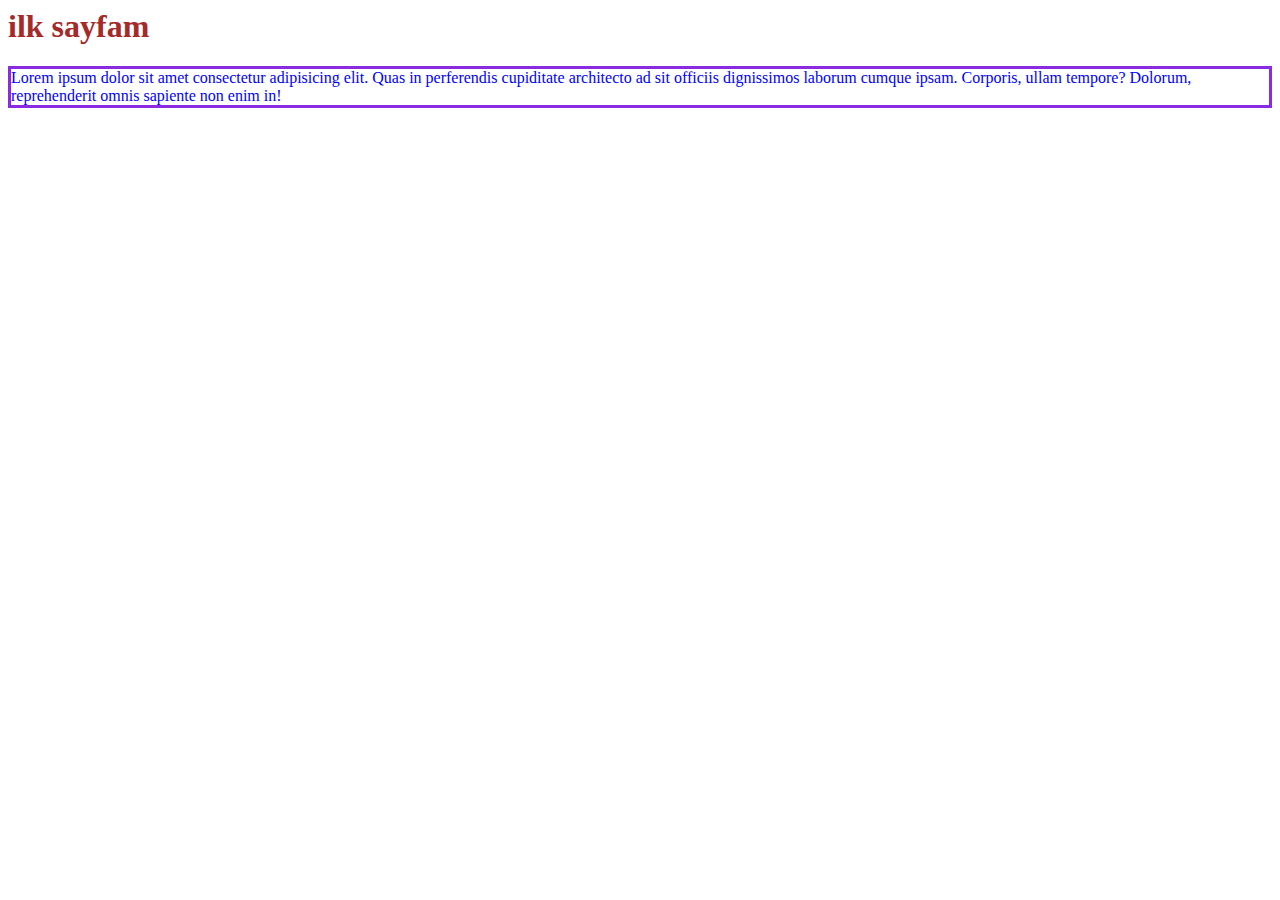
<file: html1calisma/index.html>
<html lang="en">

<head>
    <meta charset="UTF-8" />
    <meta http-equiv="X-UA-Compatible" content="IE=edge" />
    <meta name="viewport" content="width=device-width, initial-scale=1.0" />
    <style>
        p {
            color: blue;
        }
    </style>
    <title>Document</title>
</head>

<body>
    <h1 style="color: brown">ilk sayfam</h1>
    <p>
        Lorem ipsum dolor sit amet consectetur adipisicing elit. Quas in perferendis cupiditate architecto ad sit officiis dignissimos laborum cumque ipsam. Corporis, ullam tempore? Dolorum, reprehenderit omnis sapiente non enim in!
    </p>
    <link rel="stylesheet" href="style.css" />
</body>

</html>
</file>
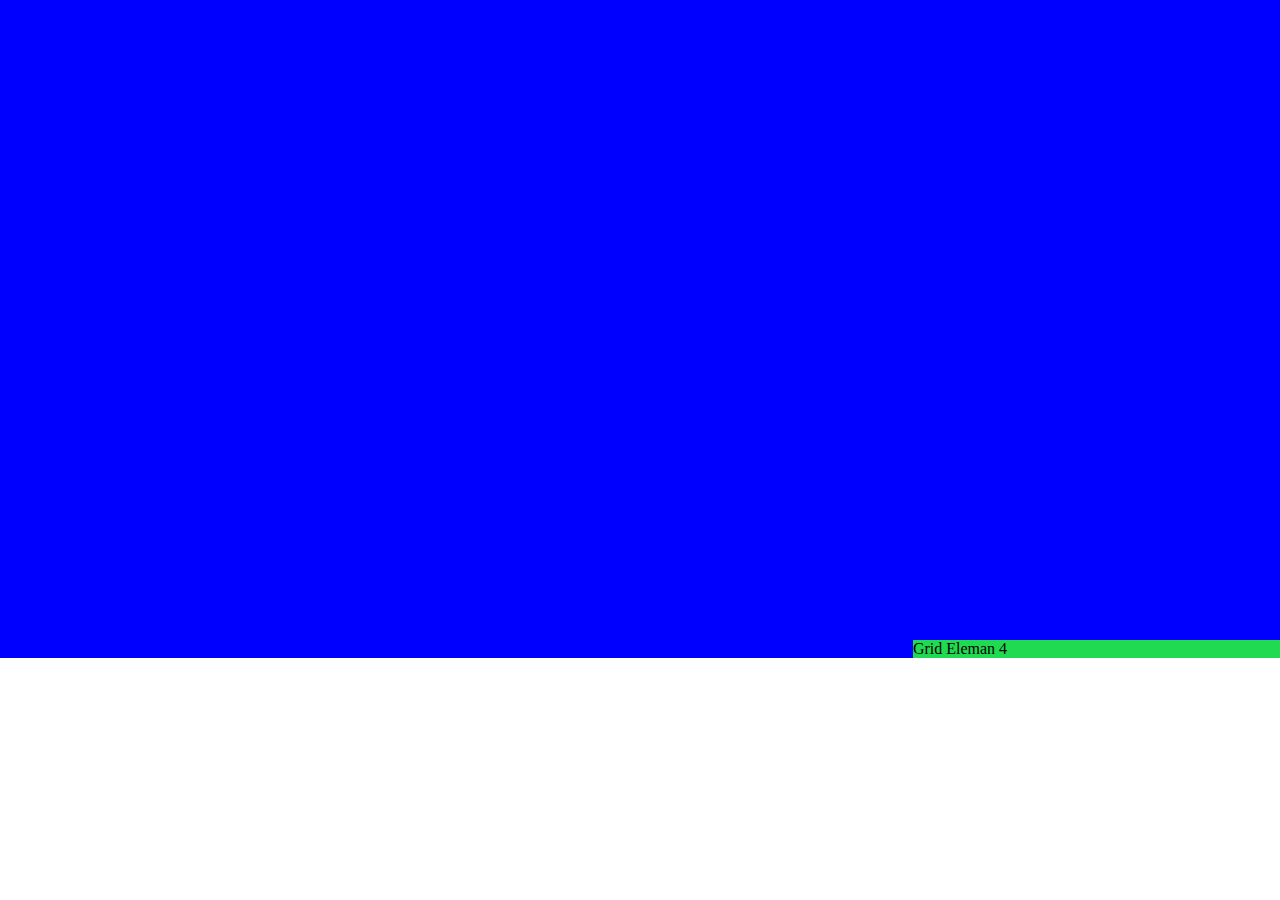
<file: CSS/Css_Grid/grid.html>
<!DOCTYPE html>
<html lang="en">

<head>
    <meta charset="UTF-8" />
    <meta http-equiv="X-UA-Compatible" content="IE=edge" />
    <meta name="viewport" content="width=device-width, initial-scale=1.0" />
    <title>Document</title>
    <style>
        body {
            margin: 0;
        }
        
        .container {
            display: grid;
            grid-template-columns: repeat(3, 200px);
            grid-template-rows: repeat(3, 200px);
            background-color: blue;
            gap: 10px;
            grid-template-areas: {
                "box1 box1 box2" "box1 box1 box2" "box1 box1 box3" "box4 box4 box3"
            }
            /* grid-template-columns: 150px 200px 150px 200px; */
            /* grid-template-columns: 150px auto auto; */
            /* grid-template-columns: auto auto auto; */
            /* grid-template-columns: auto 25% 50%; */
            /* grid-template-columns: repeat(4, auto);  */
            /* repeat komutu tekrar et demektir. auto yerine pixel degeride yazilabilir */
            /* grid-template-columns: repeat(3, 200px); */
            /* grid-template-columns: 1fr 2fr 3fr; */
            /* grid-template-columns: repeat(3, 1fr); */
            /* grid-template-columns: repeat(3, 200px); */
            /* grid-template-rows ile satilara yukseklik ayari verilebilir. */
            /* grid-template-rows: 200px 300px; */
            /* grid-template-rows: 1fr 3fr; */
            /* grid-template-rows: repeat(3, 200px); */
            /* sitede kac satir olacagini tam bilemedigimiz durumda grid-t-rows ile bildigimiz satilarin yuksekligini ayarlariz. diger geri kalan alanla ilgili ise otomatik bir satir yuksekligi ayarlamasi yapilabilir. bunun icin gris- auto-rows o\elligi kullanilir. */
            /* grid-auto-rows: 2fr; */
            /* background-color: brown;
            /* padding: 20px; */
            /* gap: 10px; */
            /* column-gap: 10px; */
            /* row-gap: 10px; */
            /* elemanlari sirlamak ve kapyalayacagi alani genisletmek icin yani satir ve sutun hizasinda genisletip kare ve dikdortgen seklinde uzaktmak icin
      grid-template-area ozelligi kullanilir. ama bunun icin her elemana farkli klass ismi ve grid area ozelligi verilmeli. */
        }
        /* elemanlari esnek sekilde konumlandirabilmek icin, yani elemanlarin siralamasini degistirmek icin first-child {} ozelligi kullanilir. */
        /* .item:first-child {
            grid-column-start: 6;} */
        
        .item {
            background-color: rgb(32, 218, 82);
            /* padding: 20px;
            /* margin: 15px;
            color: #fff;
            font-size: 25px; */
        }
        
        .item-1 {
            grid-area: box1;
        }
        
        .item-2 {
            grid-area: box2;
        }
        
        .item-3 {
            grid-area: box3;
        }
        
        .item-4 {
            grid-area: box4;
        }
    </style>
</head>

<body>
    <!--grid container-->
    <div class="container">
        <!--Grid items: div, img, p ... -->
        <div class="item item-1">Grid Eleman 1</div>
        <div class="item item-2">Grid Eleman 2</div>
        <div class="item item-3">Grid Eleman 3</div>
        <div class="item item-4">Grid Eleman 4</div>
        <!-- <div class="item item-5">Grid Eleman 5</div>
        <div class="item item-6">Grid Eleman 6</div>
        <div class="item item-7">Grid Eleman 7</div>
        <div class="item item-8">Grid Eleman 8</div>
        <div class="item item-9">Grid Eleman 9</div> -->
        <!-- <div class="item">Grid Eleman 10</div>
        <div class="item">Grid Eleman 11</div>
        <div class="item">Grid Eleman 12</div>
        <div class="item">Grid Eleman 13</div>
        <div class="item">Grid Eleman 14</div>
        <div class="item">Grid Eleman 15</div>
        <div class="item">Grid Eleman 16</div>
        <div class="item">Grid Eleman 17</div>
        <div class="item">Grid Eleman 18</div> -->
    </div>
</body>

</html>
</file>
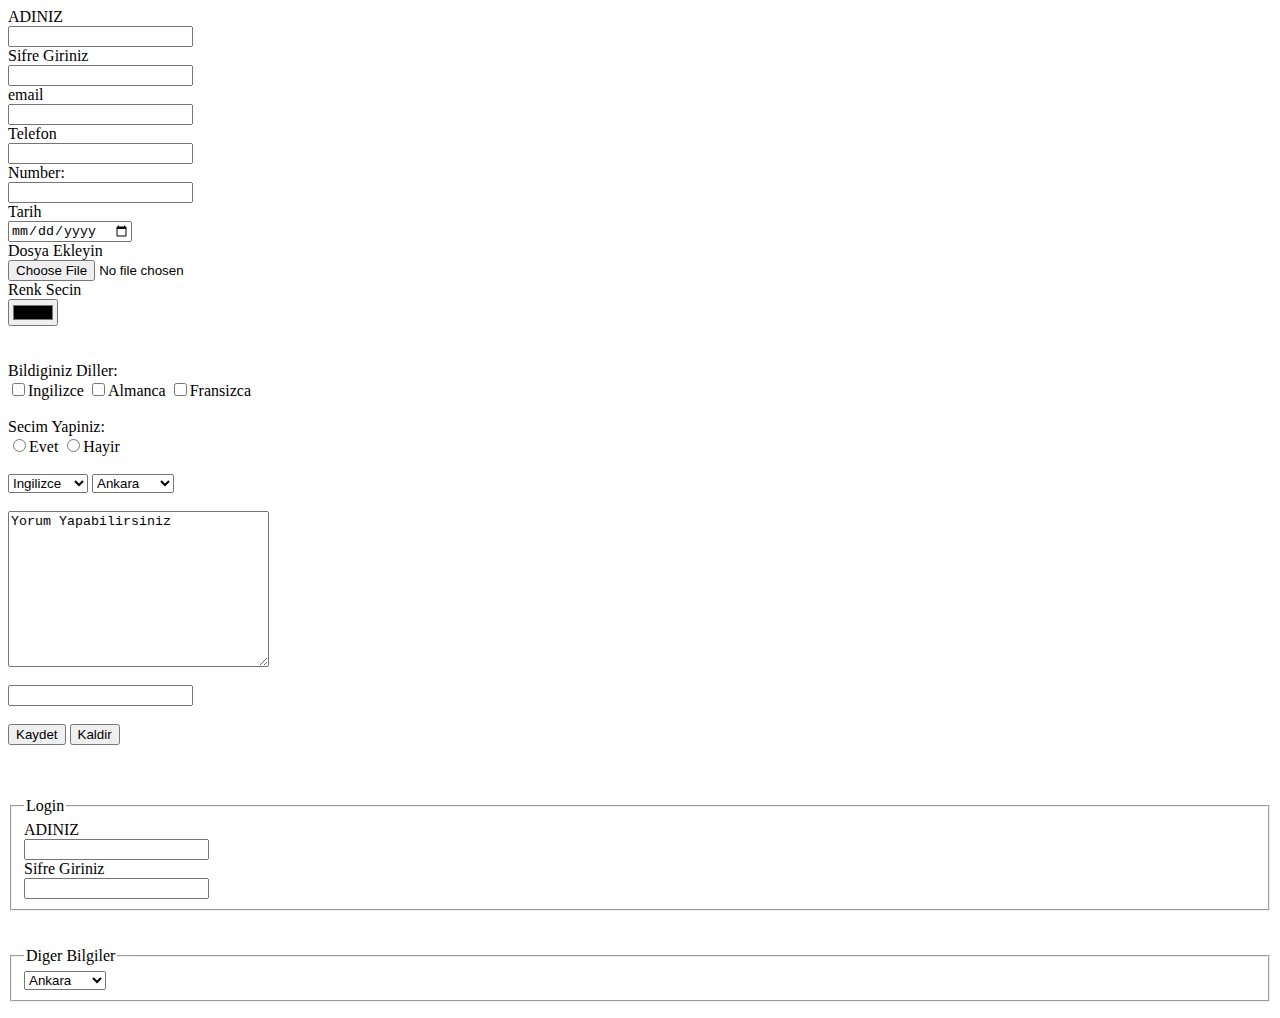
<file: HTML/Woche_1/ders.html>
<html lang="en">

<head>
    <meta charset="UTF-8" />
    <meta http-equiv="X-UA-Compatible" content="IE=edge" />
    <meta name="viewport" content="width=device-width, initial-scale=1.0" />
    <title>Document</title>
</head>

<body>
    <!--   
  <a name="sayfabasi"></a>
    <h1>Baslik</h1>
    <h2>Baslik</h2>
    <h3>Baslik</h3>
    <h4>Baslik</h4>
    <h5>Baslik</h5>
    <h6>Baslik</h6>

    <p>
        Lorem <b>ipsum</b>, <strong>dolor sit</strong> amet
        <small>consectetur</small> <del>adipisicing</del> elit. <i>Esse</i> optio nihil ipsum <mark>accusamus</mark> reprehenderit, <ins>doloribus</ins>, earum odit porro quo corporis,<q>commodi quam deleniti nesciunt</q> voluptatum sit ratione consequatur
        tempore eveniet.
    </p>

    <p><abbr title="Turkiye Buyuk Millet Meclisi">TBMM</abbr></p>

    <pre>
Lorem ipsum dolor sit amet consectetur adipisicing elit. Doloremque minus natus reprehenderit. Odio optio pariatur dignissimos excepturi exercitationem itaque! Aspernatur similique mollitia nostrum harum quod dicta vero at libero excepturi.</pre
    >
    <hr />

    <a href="https://www.google.de/">Google</a>

    <div>HTML CSS JS</div>

    <ul>
      <li>HTML</li>
      <li>CSS</li>
      <li>Js</li>
    </ul>
    <br />
    <ol>
      <li>HTML</li>
      <li>CSS</li>
      <li>JS</li>
    </ol>

    <table>
      <caption>
        Kisi Bilgileri
      </caption>
      <thead>
        <tr>
          <th>Isim</th>
          <th>Dogum Yeri</th>
          <th>Yas</th>
        </tr>
      </thead>
      <tbody>
        <tr>
          <td>Yasin</td>
          <td>Kayseri</td>
          <td>29</td>
        </tr>
      </tbody>
    </table>
    <img src="resim.jpeg" alt="" />
    <br />
    <audio controls>
      <source src="301081_AB_L01_01.mp3" type="audio/mp3" />
    </audio>
    <br />
    <iframe
      width="560"
      height="315"
      src="https://www.youtube.com/embed/wHmaovR2y-A"
      title="YouTube video player"
      frameborder="0"
      allow="accelerometer; autoplay; clipboard-write; encrypted-media; gyroscope; picture-in-picture"
      allowfullscreen
    ></iframe>
    <br />
    <embed src="https://www.youtube.com/embed/wHmaovR2y-A" type="" />
    <br />

    <a href="#sayfabasi"> Sayfa Basina Don</a>
    -->

    <!-- Form Elementleri-->
    <form>
        <label for="name">ADINIZ</label> <br />
        <input type="text" id="name" /> <br />

        <label for="sifre">Sifre Giriniz</label> <br />
        <input type="password" id="sifre" /> <br />
        <label for="email">email</label><br />
        <input type="email" id="email" /><br />
        <label for="tel">Telefon</label><br />
        <input type="tel" id="tel" /><br />
        <label for="number">Number:</label><br />
        <input type="number" name="" id="number" /><br />
        <label for="tarih">Tarih</label><br />
        <input type="date" id="tarih" /><br />
        <label for="dosya">Dosya Ekleyin</label><br />
        <input type="file" id="dosya" /><br />
        <label for="renk">Renk Secin</label><br />
        <input type="color" id="renk" /><br />
        <br /><br />

        <!--Checkbox-->
        Bildiginiz Diller: <br />
        <input type="checkbox" id="ing" />Ingilizce
        <input type="checkbox" id="alm" />Almanca
        <input type="checkbox" id="fra" />Fransizca <br /><br />
        <!--Radio-->
        Secim Yapiniz: <br />
        <input type="radio" name="secim" value="evet" />Evet
        <input type="radio" name="secim" value="hayir" />Hayir

        <br /><br />

        <!--Select-->
        <select>
        <option value="ing">Ingilizce</option>
        <option value="alm">Almanca</option>
        <option value="fra">Fransizca</option>
      </select>

        <select>
        <optgroup label="Ic Anadolu">
          <option value="ank">Ankara</option>
          <option value="kys">Kayseri</option>
        </optgroup>
        <optgroup label="Ege">
          <option value="izm">Izmir</option>
          <option value="ayd">Aydin</option>
        </optgroup>
      </select>
        <br /><br />
        <textarea name="" id="" cols="30" rows="10">
Yorum Yapabilirsiniz</textarea
      >
      <datalist id="diller">
        <option value="HTML"></option>
        <option value="CSS"></option>
      </datalist>

      <br /><br />
      <input list="diller" />
      <br /><br />
      <input type="submit" value="Kaydet" />
      <input type="reset" value="Kaldir" />
      <!--   <input type="button" value="Buton" /> -->
    </form>
    <br /><br />
    <form>
      <fieldset>
        <legend>Login</legend>
        <label for="name">ADINIZ</label> <br />
        <input type="text" id="name" /> <br />

        <label for="sifre">Sifre Giriniz</label> <br />
        <input type="password" id="sifre" /> <br />
      </fieldset>
      <br /><br />
      <fieldset>
        <legend>Diger Bilgiler</legend>
        <select>
          <optgroup label="Ic Anadolu">
            <option value="ank">Ankara</option>
            <option value="kys">Kayseri</option>
          </optgroup>
          <optgroup label="Ege">
            <option value="izm">Izmir</option>
            <option value="ayd">Aydin</option>
          </optgroup>
        </select>
      </fieldset>
    </form>
  </body>
</html>
</file>
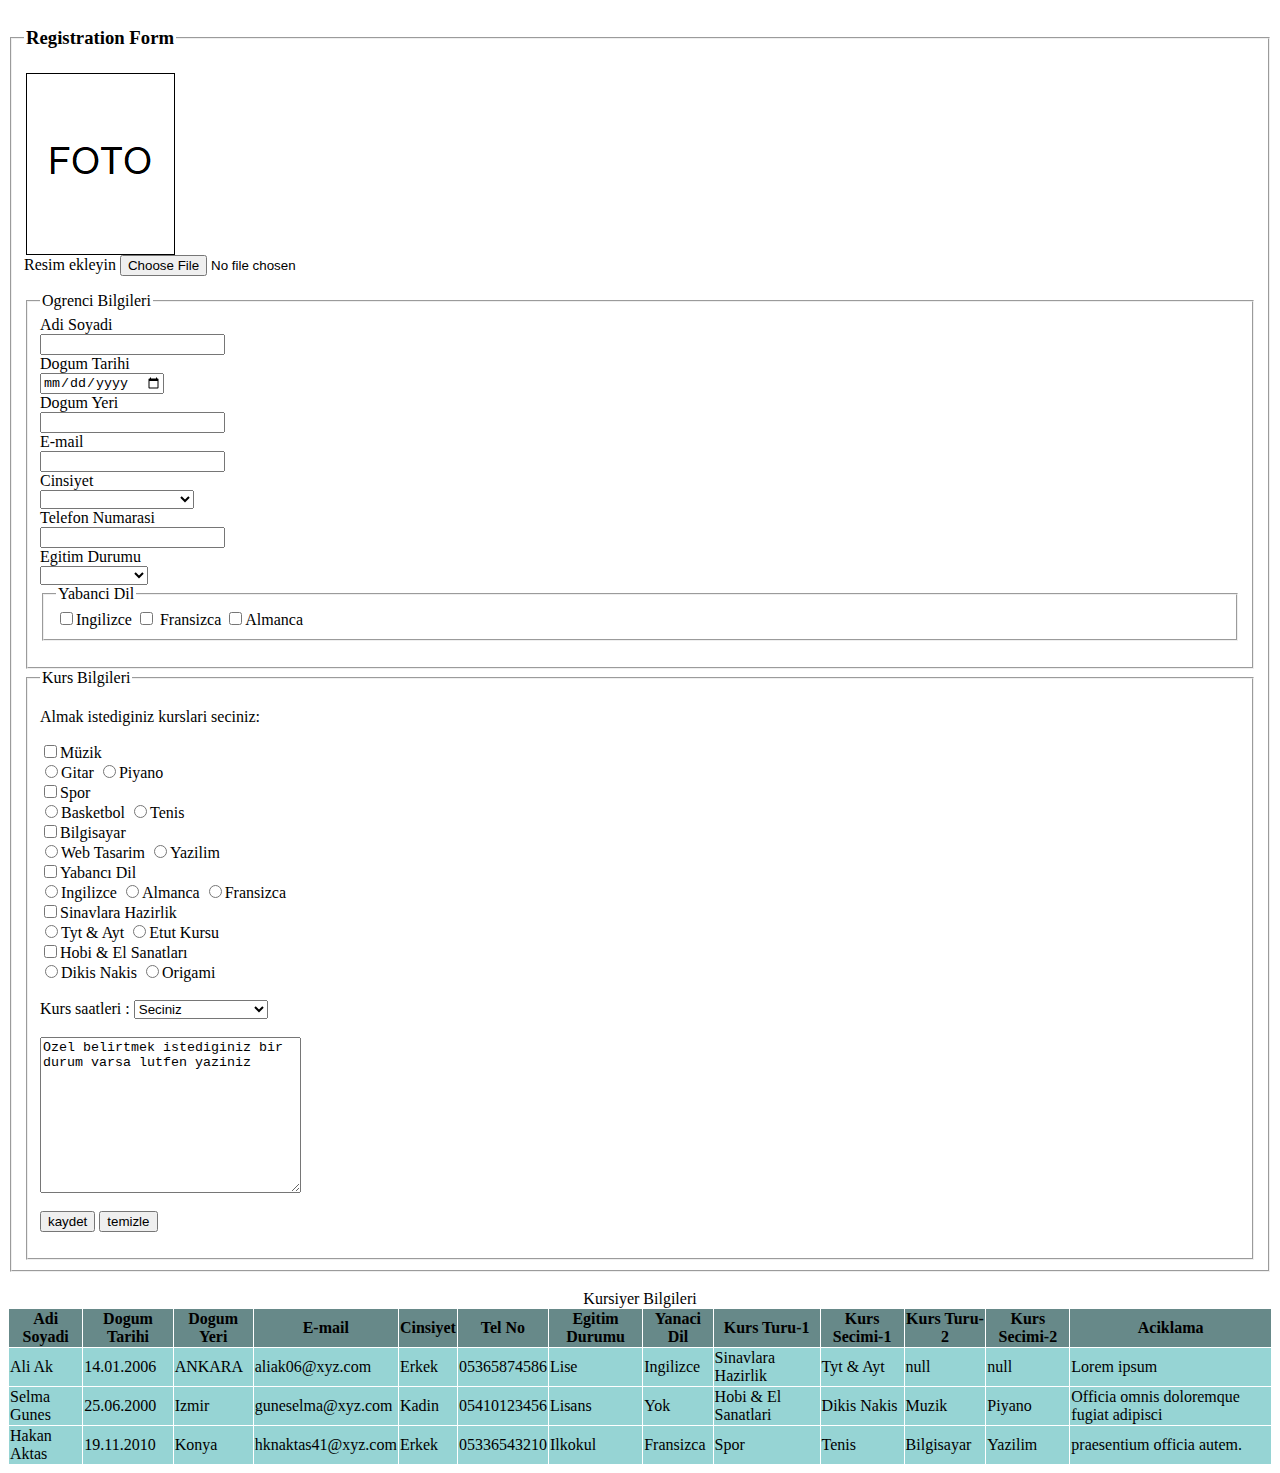
<file: HTML/Woche_1/Homework_1/homework-2_StudentRegistrationForm.html>
<html lang="en">

<head>
    <meta charset="UTF-8" />
    <meta http-equiv="X-UA-Compatible" content="IE=edge" />
    <meta name="viewport" content="width=device-width, initial-scale=1.0" />
    <title>Student Registration Form</title>
</head>

<body>
    <fieldset>
        <legend>
            <h3>Registration Form</h3>
        </legend>

        <img src="resimalani.png" alt="" />
        <form action="">
            <label for="resimekleyin">Resim ekleyin</label>
            <input type="file" name="resim" id="resim" />
        </form>

        <div>
            <fieldset>
                <legend>Ogrenci Bilgileri</legend>
                <form action="">
                    <label for="vorname">Adi Soyadi</label><br />
                    <input type="text" id="vorname" /><br />
                    <label for="geburtstag">Dogum Tarihi</label><br />
                    <input type="date" id="geburtstag" /> <br />
                    <label for="geburtsort">Dogum Yeri</label><br />
                    <input type="text" id="geburtsort" /><br />
                    <label for="email">E-mail</label><br />
                    <input type="email" id="email" /><br />
                    <label for="geschlecht">Cinsiyet</label><br />
                    <select>
              <option value="select"></option>
              <option value="Männlich">Erkek</option>
              <option value="Weiblich">Kadin</option>
              <option value="Diger">Belirtmek istemiyorum</option></select
            ><br />
            <label for="tel">Telefon Numarasi</label><br />
            <input type="number" id="tel" /><br />
            <label for="ogrenim_durumu">Egitim Durumu</label><br />
            <select name="" id="">
              <option value="select"></option>
              <option value="ilk">Ilkokul</option>
              <br />
              <option value="lise">Lise</option>
              <br />
              <option value="Univ">Universite</option>
              <br />
              <option value="Yuksek_Lisans">Yuksek Lisans</option>
              <br />
              <option value="diger">Diger</option>
              <br />
            </select>
                    <fieldset>
                        <legend>Yabanci Dil</legend>
                        <input type="checkbox" id="ing" />Ingilizce
                        <input type="checkbox" id="fra" /> Fransizca
                        <input type="checkbox" id="alm" />Almanca
                    </fieldset>
                </form>
            </fieldset>
        </div>
        <div>
            <fieldset>
                <legend>Kurs Bilgileri</legend>
                <form action="">
                    <p>Almak istediginiz kurslari seciniz:</p>
                    <input type="checkbox" id="müzik" />Müzik <br />
                    <input type="radio" name="secim" value="gitar" />Gitar
                    <input type="radio" name="secim" value="piyano" />Piyano <br />
                    <input type="checkbox" id="spor" />Spor<br />
                    <input type="radio" name="secim" value="basketbol" />Basketbol
                    <input type="radio" name="secim" value="tenis" />Tenis <br />
                    <input type="checkbox" id="it" />Bilgisayar<br />
                    <input type="radio" name="secim" value="webTasarim" />Web Tasarim
                    <input type="radio" name="secim" value="yazilim" />Yazilim <br />
                    <input type="checkbox" id="dil" />Yabancı Dil<br />
                    <input type="radio" name="secim" value="ing" />Ingilizce
                    <input type="radio" name="secim" value="alm" />Almanca
                    <input type="radio" name="secim" value="fra" />Fransizca <br />
                    <input type="checkbox" id="sinav" />Sinavlara Hazirlik
                    <br />
                    <input type="radio" name="secim" />Tyt & Ayt
                    <input type="radio" name="secim" />Etut Kursu<br />
                    <input type="checkbox" id="yetenek " />Hobi & El Sanatları
                    <br />
                    <input type="radio" name="secim" />Dikis Nakis
                    <input type="radio" name="secim" />Origami<br /><br />

                    <span> Kurs saatleri :</span>
                    <select name="kurssaatleri" id="zaman">
              <option value="secim">Seciniz</option>
              <option value="haftasonu">Hafta sonu gunduz</option>
              <option value="haftasonu">Hafta sonu aksam</option>
              <option value="haftaici">Hafta ici gunduz</option>
              <option value="haftaici">Hafta ici aksam</option>
            </select>
                    <br /><br />
                    <textarea name="yorum " id=" " cols="30 " rows="10 ">
Ozel belirtmek istediginiz bir durum varsa lutfen yaziniz</textarea
            >
            <br />
            <br />
            <input type="submit" value="kaydet" />
            <input type="reset" value="temizle" />
          </form>
        </fieldset>
      </div>
    </fieldset>
    <br />
    <div>
      <table>
        <caption>
          Kursiyer Bilgileri
        </caption>
        <thead>
          <tr>
            <th>Adi Soyadi</th>
            <th>Dogum Tarihi</th>
            <th>Dogum Yeri</th>
            <th>E-mail</th>
            <th>Cinsiyet</th>
            <th>Tel No</th>
            <th>Egitim Durumu</th>
            <th>Yanaci Dil</th>
            <th>Kurs Turu-1</th>
            <th>Kurs Secimi-1</th>
            <th>Kurs Turu-2</th>
            <th>Kurs Secimi-2</th>
            <th>Aciklama</th>
          </tr>
        </thead>
        <tbody>
          <tr>
            <td>Ali Ak</td>
            <td>14.01.2006</td>
            <td>ANKARA</td>
            <td>aliak06@xyz.com</td>
            <td>Erkek</td>
            <td>05365874586</td>
            <td>Lise</td>
            <td>Ingilizce</td>
            <td>Sinavlara Hazirlik</td>
            <td>Tyt & Ayt</td>
            <td>null</td>
            <td>null</td>
            <td>Lorem ipsum</td>
          </tr>
          <tr>
            <td>Selma Gunes</td>
            <td>25.06.2000</td>
            <td>Izmir</td>
            <td>guneselma@xyz.com</td>
            <td>Kadin</td>
            <td>05410123456</td>
            <td>Lisans</td>
            <td>Yok</td>
            <td>Hobi & El Sanatlari</td>
            <td>Dikis Nakis</td>
            <td>Muzik</td>
            <td>Piyano</td>
            <td>Officia omnis doloremque fugiat adipisci</td>
          </tr>
          <tr>
            <td>Hakan Aktas</td>
            <td>19.11.2010</td>
            <td>Konya</td>
            <td>hknaktas41@xyz.com</td>
            <td>Erkek</td>
            <td>05336543210</td>
            <td>Ilkokul</td>
            <td>Fransizca</td>
            <td>Spor</td>
            <td>Tenis</td>
            <td>Bilgisayar</td>
            <td>Yazilim</td>
            <td>praesentium officia autem.</td>
          </tr>
        </tbody>
      </table>
    </div>

    <style>
      table,
      th,
      td {
        border: 1px solid white;
        border-collapse: collapse;
      }
      th {
        background-color: #678989;
      }
      td {
        background-color: #96d4d4;
      }
    </style>
  </body>
</html>
</file>
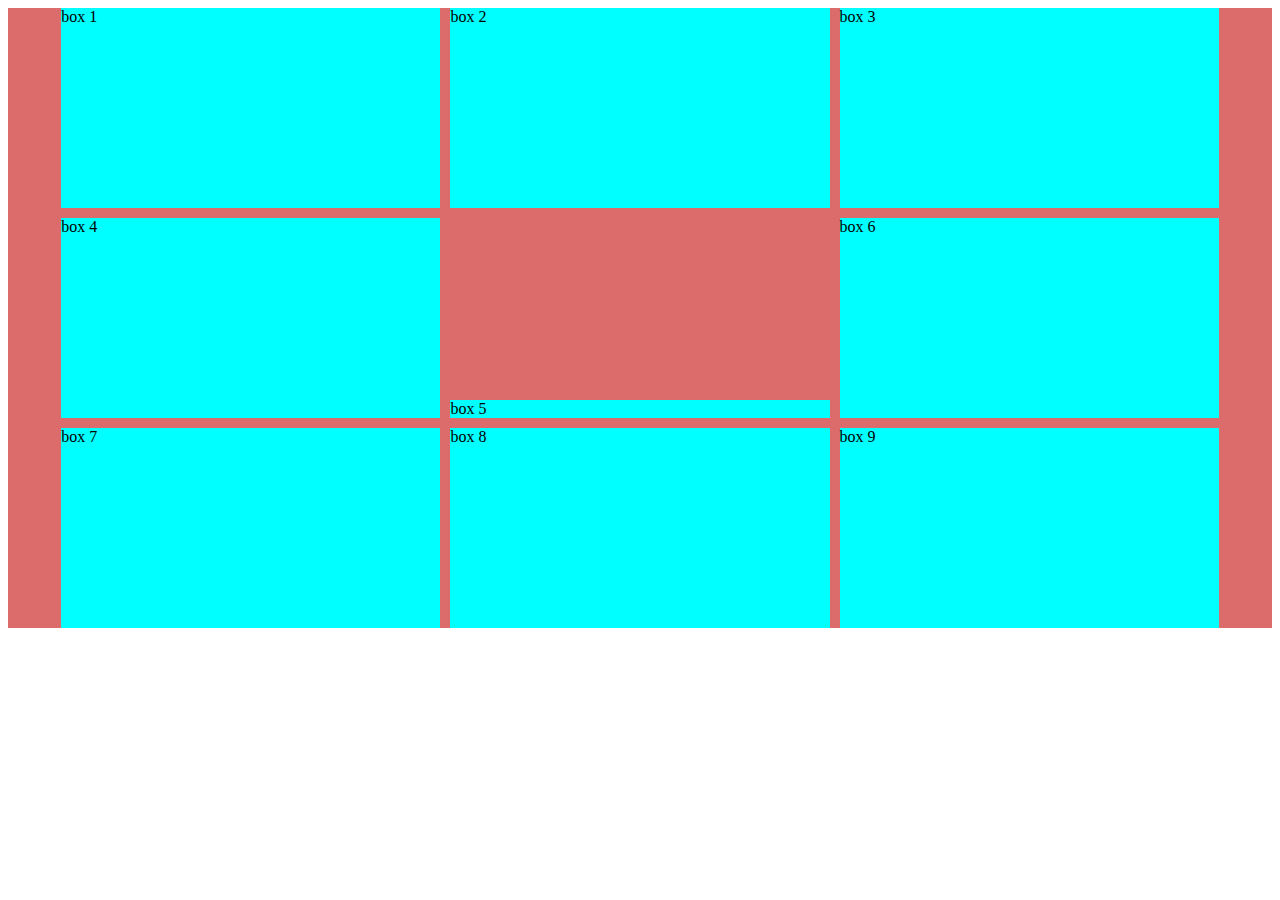
<file: HTML/Woche_2/Lektion_2_Dahili_CSS/16css-grid.html>
<html lang="en">

<head>
    <meta charset="UTF-8" />
    <meta http-equiv="X-UA-Compatible" content="IE=edge" />
    <meta name="viewport" content="width=device-width, initial-scale=1.0" />
    <title>Css-grid</title>
    <style>
        .container {
            display: grid;
            background-color: rgb(220, 107, 107);
            /* grid-template-columns: repeat(3, 200px); */
            grid-template-columns: repeat(3, 30%);
            grid-template-rows: repeat(3, 200px);
            gap: 10px;
            justify-content: center;
        }
        
        .item-5 {
            align-self: flex-end;
        }
        
        .item {
            background-color: aqua;
        }
    </style>
</head>

<body>
    <div class="container">
        <div class="item">box 1</div>
        <div class="item">box 2</div>
        <div class="item">box 3</div>
        <div class="item">box 4</div>
        <div class="item item-5">box 5</div>
        <div class="item">box 6</div>
        <div class="item">box 7</div>
        <div class="item">box 8</div>
        <div class="item">box 9</div>
    </div>
</body>

</html>
</file>
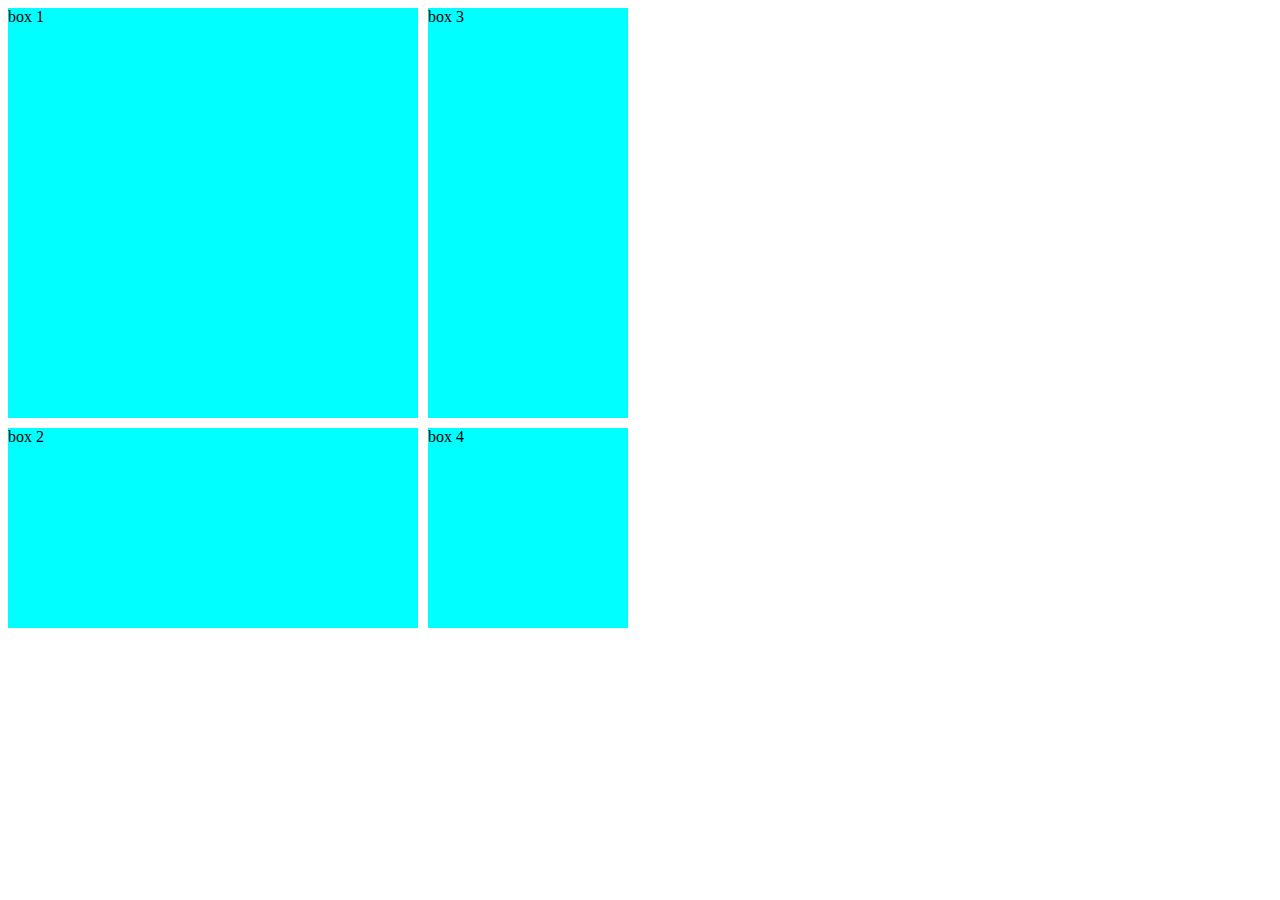
<file: HTML/Woche_2/Lektion_2_Dahili_CSS/17css-grid-area.html>
<html lang="en">

<head>
    <meta charset="UTF-8" />
    <meta http-equiv="X-UA-Compatible" content="IE=edge" />
    <meta name="viewport" content="width=device-width, initial-scale=1.0" />
    <title>Css-grid</title>
    <style>
        .container {
            display: grid;
            grid-template-columns: repeat(3, 200px);
            grid-template-rows: repeat(3, 200px);
            gap: 10px;
            /* background-color: rgb(220, 107, 107); */
            /* justify-content: center; */
            grid-template-areas: "box1 box1 box3" "box1 box1 box3" "box2 box2 box4";
        }
        
        .item {
            background-color: aqua;
        }
        
        .item-1 {
            grid-area: box1;
        }
        
        .item-2 {
            grid-area: box2;
        }
        
        .item-3 {
            grid-area: box3;
        }
        
        .item-4 {
            grid-area: box4;
        }
    </style>
</head>

<body>
    <div class="container">
        <div class="item item-1">box 1</div>
        <div class="item item-2">box 2</div>
        <div class="item item-3">box 3</div>
        <div class="item item-4">box 4</div>
    </div>
</body>

</html>
</file>
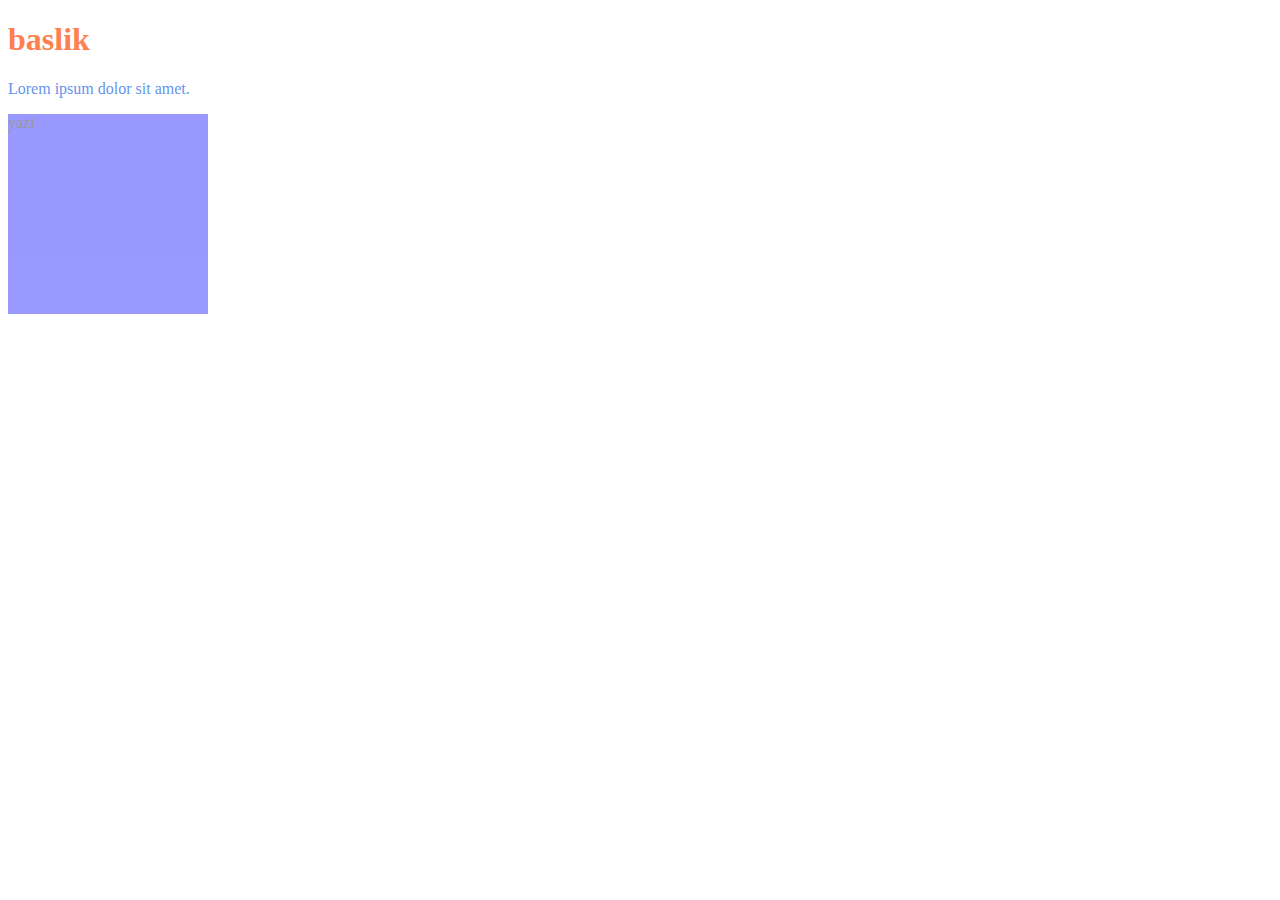
<file: HTML/Woche_2/Lektion_2_Dahili_CSS/3css-renk.html>
<!DOCTYPE html>
<html lang="en">
<head>
    <meta charset="UTF-8">
    <meta http-equiv="X-UA-Compatible" content="IE=edge">
    <meta name="viewport" content="width=device-width, initial-scale=1.0">
    <title>Document</title>
</head>
<style>
    h1{
        color: #ff7f50;
    }
    p{
        color: cornflowerblue;

    }
    div{
        width: 200px;
        height: 200px;
        background-color: rgb(0, 0, 256);
        opacity: .4;
    }
</style>
<body>
    <h1>baslik</h1>
    <p>Lorem ipsum dolor sit amet.</p>
    <div>
<span>yazi</span>
    </div>
</body>
</html>
</file>
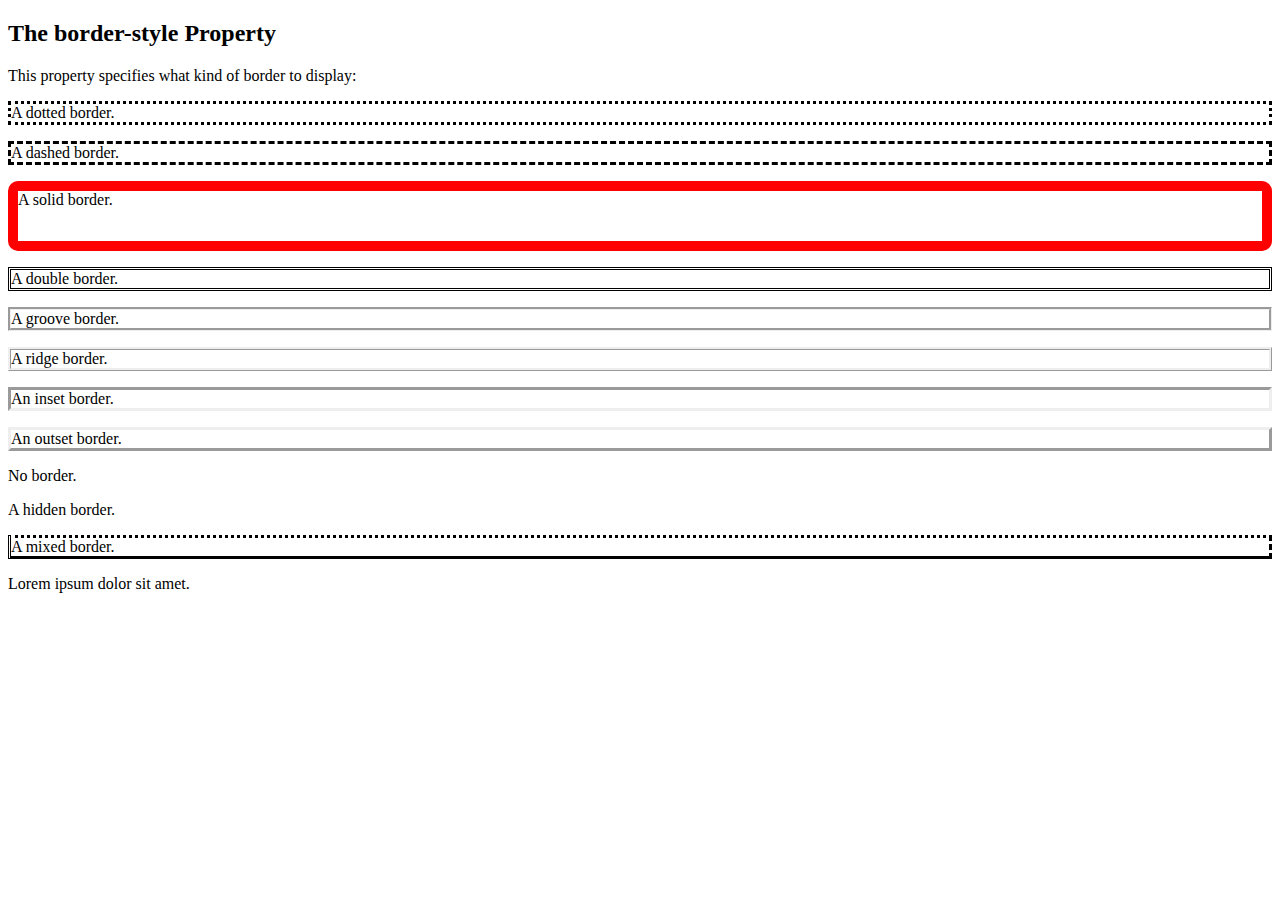
<file: HTML/Woche_2/Lektion_2_Dahili_CSS/4css-border.html>
<!DOCTYPE html>
<html>
<head>
<style>
p.dotted {border-style: dotted;}
p.dashed {border-style: dashed;}
p.solid {
    height: 50px;
    border-style: solid;
    border-width: 10px;
    border-color: red;
    border-radius: 10px;

}
p.double {border-style: double;}
p.groove {border-style: groove;}
p.ridge {border-style: ridge;}
p.inset {border-style: inset;}
p.outset {border-style: outset;}
p.none {border-style: none;}
p.hidden {border-style: hidden;}
p.mix {border-style: dotted dashed solid double;}
</style>
</head>
<body>

<h2>The border-style Property</h2>
<p>This property specifies what kind of border to display:</p>

<p class="dotted">A dotted border.</p>
<p class="dashed">A dashed border.</p>
<p class="solid">A solid border.</p>
<p class="double">A double border.</p>
<p class="groove">A groove border.</p>
<p class="ridge">A ridge border.</p>
<p class="inset">An inset border.</p>
<p class="outset">An outset border.</p>
<p class="none">No border.</p>
<p class="hidden">A hidden border.</p>
<p class="mix">A mixed border.</p>
<span class="dotted">Lorem ipsum dolor sit amet.</span>

</body>
</html>
</file>
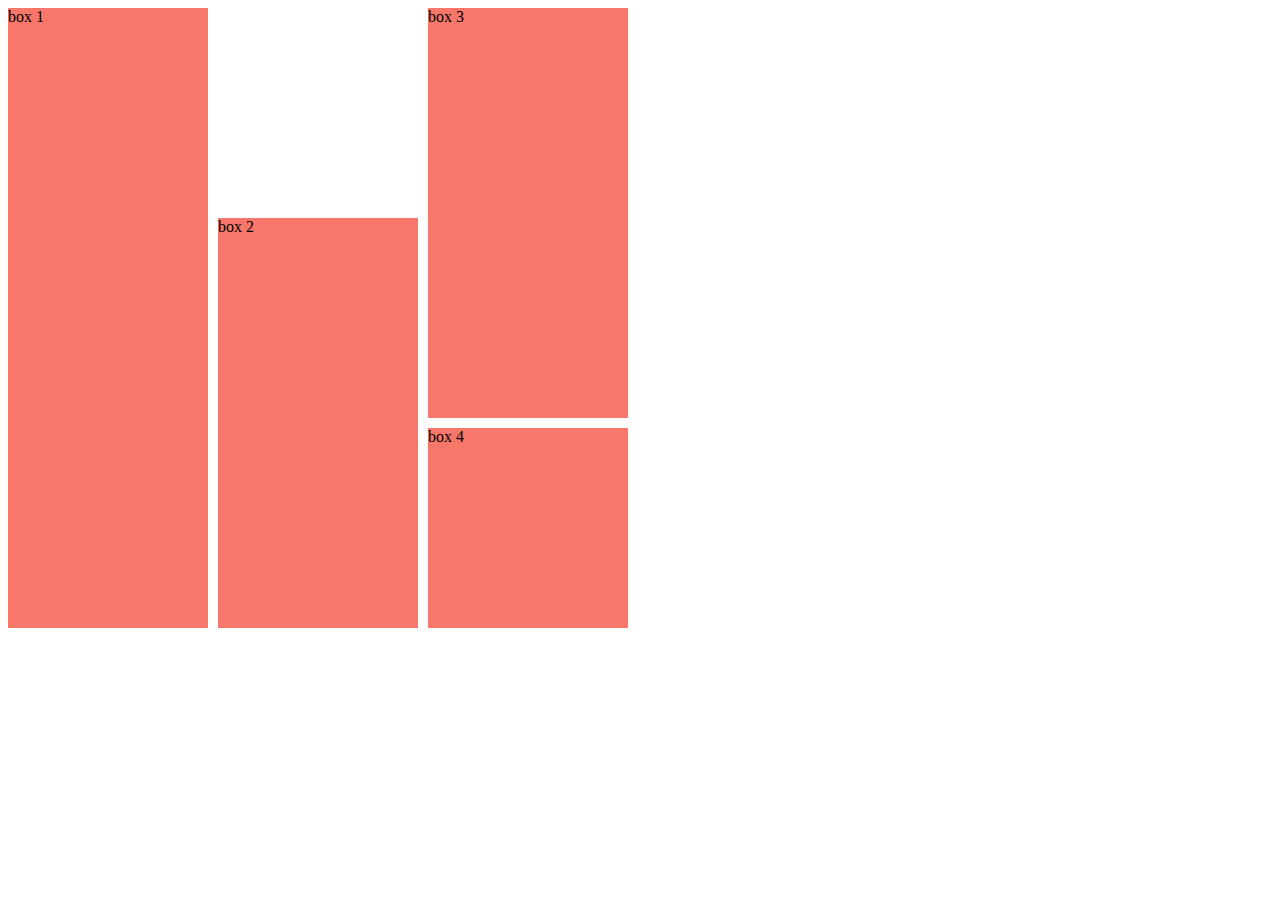
<file: HTML/Woche_2/Lektion_2_Dahili_CSS/deneme grid area.html>
<!DOCTYPE html>
<html lang="en">

<head>
    <meta charset="UTF-8" />
    <meta http-equiv="X-UA-Compatible" content="IE=edge" />
    <meta name="viewport" content="width=device-width, initial-scale=1.0" />
    <title>Grid</title>
    <style>
        .container {
            display: grid;
            grid-template-columns: repeat(3, 200px);
            grid-template-rows: repeat(3, 200px);
            gap: 10px;
            grid-template-areas: "box1 . box3" "box1 box2 box3" "box1 box2 box4";
        }
        
        .item {
            background-color: #f7786b;
        }
        
        .item-1 {
            grid-area: box1;
        }
        
        .item-2 {
            grid-area: box2;
        }
        
        .item-3 {
            grid-area: box3;
        }
        
        .item-4 {
            grid-area: box4;
        }
    </style>
</head>

<body>
    <div class="container">
        <div class="item item-1">box 1</div>
        <div class="item item-2">box 2</div>
        <div class="item item-3">box 3</div>
        <div class="item item-4">box 4</div>
    </div>
</body>

</html>
</file>
<file: html1calisma/style.css>
p {
    border: solid 3px blueviolet;
}
</file>
